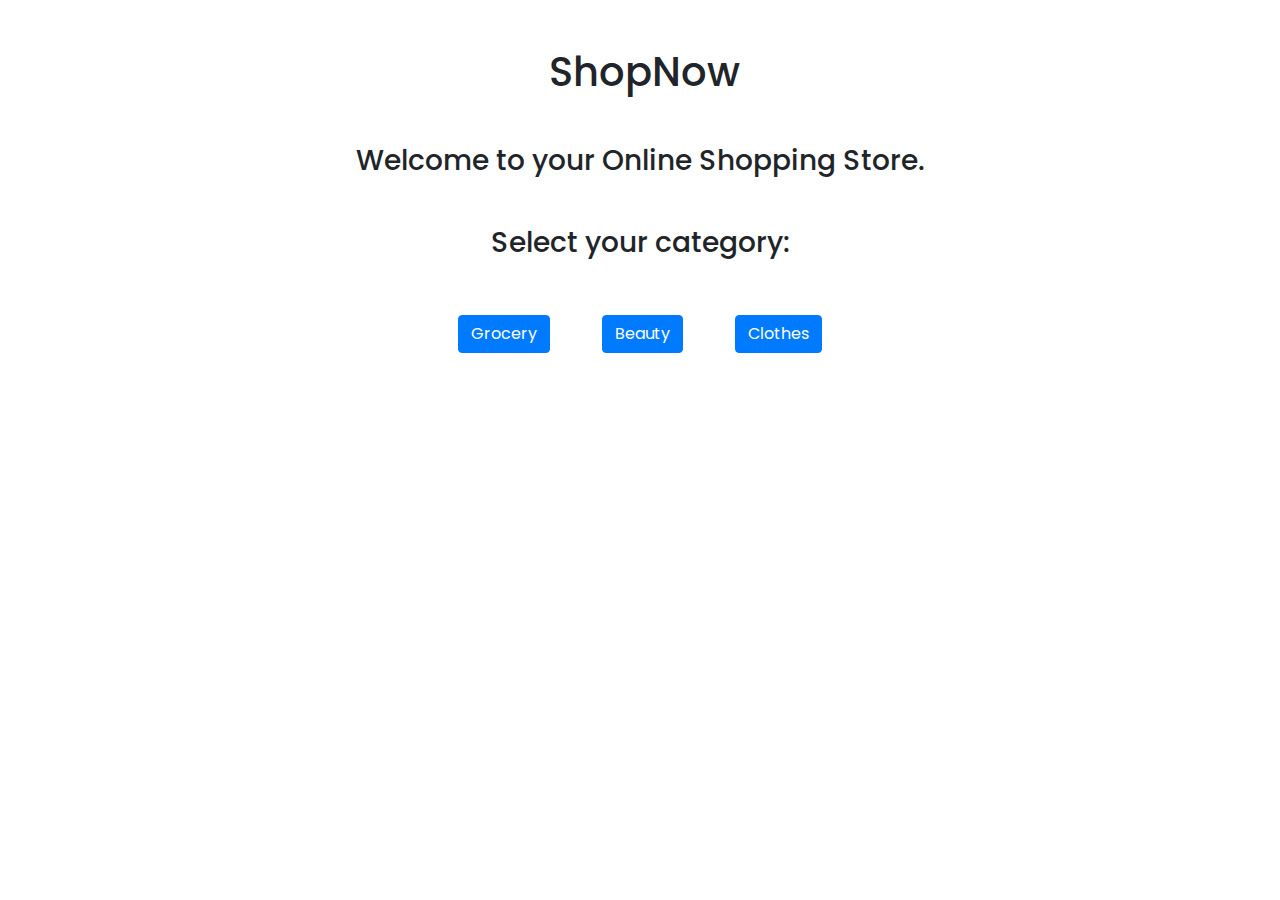
<file: sprint-3/index.html>
<!DOCTYPE html>
<html lang="es">

<head>
    <meta charset="UTF-8">
    <meta http-equiv="X-UA-Compatible" content="ie=edge">
    <meta name="viewport" content="width=device-width, initial-scale=1.0">

    <!-- bootstrap -->
    <link rel="stylesheet" href="https://stackpath.bootstrapcdn.com/bootstrap/4.3.1/css/bootstrap.min.css"
        integrity="sha384-ggOyR0iXCbMQv3Xipma34MD+dH/1fQ784/j6cY/iJTQUOhcWr7x9JvoRxT2MZw1T" crossorigin="anonymous">
    <!-- font awesome -->
    <link rel="stylesheet" href="https://use.fontawesome.com/releases/v5.8.1/css/all.css"
        integrity="sha384-50oBUHEmvpQ+1lW4y57PTFmhCaXp0ML5d60M1M7uH2+nqUivzIebhndOJK28anvf" crossorigin="anonymous">
    <link rel="stylesheet" href="css/style.css">

    <title>ShopNow</title>
</head>

<body>
    <!-- header -->
    <header class="m-5">
        <h1 class="text-center m-5"><i class="fas fa-shopping-cart mr-2"></i> ShopNow</h1>
        <h3 class="text-center m-3">Welcome to your Online Shopping Store.</h3>
    </header>

    <!-- Buttons -->
    <h3 class="text-center">Select your category:</h3>
    <div class="text-center">
        <button type="button" onclick="window.location.href = 'grocery.html#grocery';" class="btn m-4 mt-5 btn btn-primary">Grocery</button>
        <button type="button" onclick="window.location.href = 'grocery.html#beauty';" class="btn m-4 mt-5 btn btn-primary">Beauty</button>
        <button type="button" onclick="window.location.href = 'grocery.html#clothes';" class="btn m-4 mt-5 btn btn-primary">Clothes</button>
    </div>

    <!-- script tags -->
    <script src="https://code.jquery.com/jquery-3.3.1.slim.min.js"
        integrity="sha384-q8i/X+965DzO0rT7abK41JStQIAqVgRVzpbzo5smXKp4YfRvH+8abtTE1Pi6jizo" crossorigin="anonymous">
    </script>
    <script src="https://cdnjs.cloudflare.com/ajax/libs/popper.js/1.14.7/umd/popper.min.js"
        integrity="sha384-UO2eT0CpHqdSJQ6hJty5KVphtPhzWj9WO1clHTMGa3JDZwrnQq4sF86dIHNDz0W1" crossorigin="anonymous">
    </script>
    <script src="https://stackpath.bootstrapcdn.com/bootstrap/4.3.1/js/bootstrap.min.js"
        integrity="sha384-JjSmVgyd0p3pXB1rRibZUAYoIIy6OrQ6VrjIEaFf/nJGzIxFDsf4x0xIM+B07jRM" crossorigin="anonymous">
    </script>
</body>

</html>
</file>
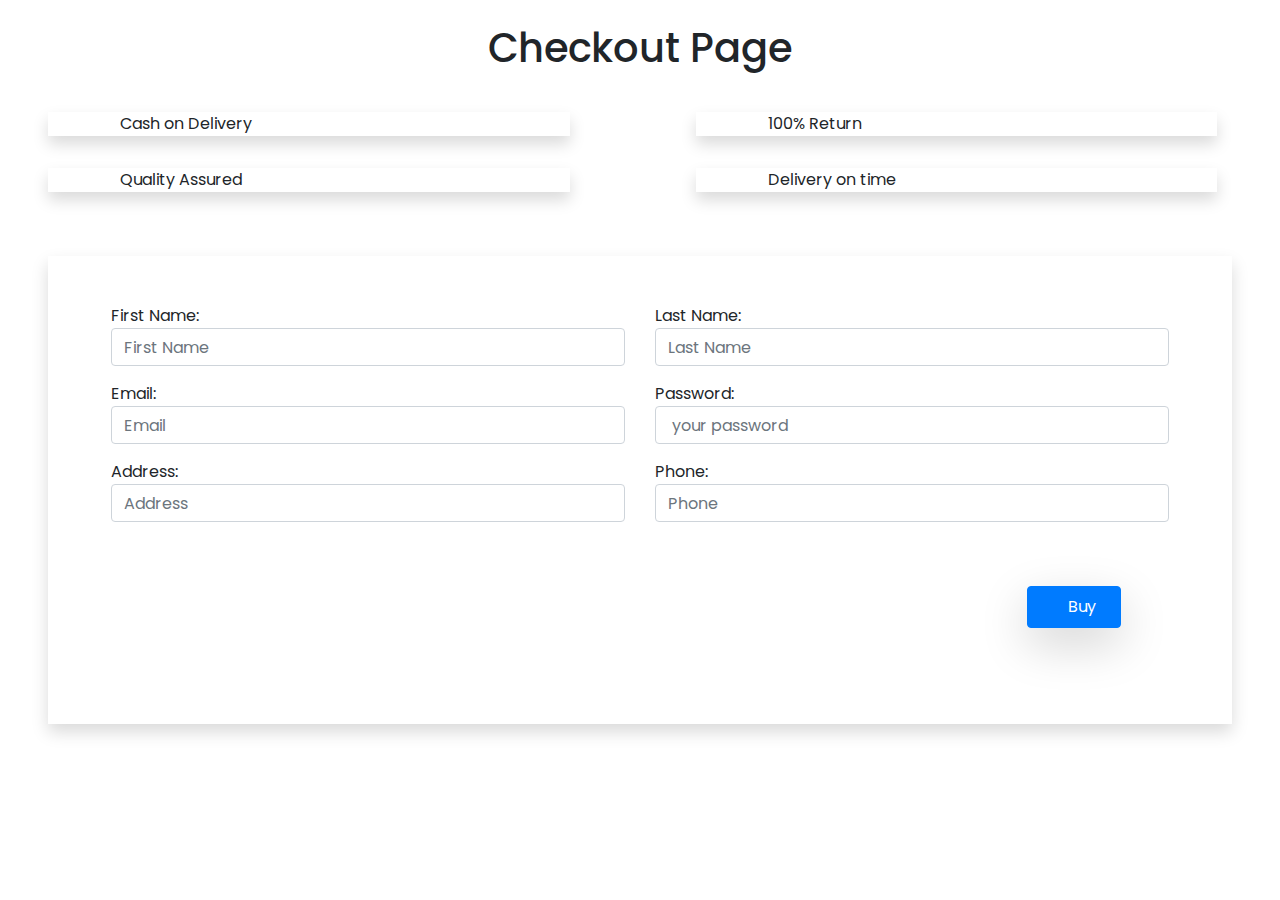
<file: sprint-3/checkout.html>
<!DOCTYPE html>
<html lang="es">

<head>
    <meta charset="UTF-8">
    <meta name="viewport" content="width=device-width, initial-scale=1.0">
    <meta http-equiv="X-UA-Compatible" content="ie=edge">
    <!-- bootstrap -->
    <link rel="stylesheet" href="https://stackpath.bootstrapcdn.com/bootstrap/4.3.1/css/bootstrap.min.css" integrity="sha384-ggOyR0iXCbMQv3Xipma34MD+dH/1fQ784/j6cY/iJTQUOhcWr7x9JvoRxT2MZw1T" crossorigin="anonymous">

    <!-- font awesome -->
    <link rel="stylesheet" href="https://use.fontawesome.com/releases/v5.8.1/css/all.css" integrity="sha384-50oBUHEmvpQ+1lW4y57PTFmhCaXp0ML5d60M1M7uH2+nqUivzIebhndOJK28anvf" crossorigin="anonymous">

    <link rel="stylesheet" href="css/checkout.css">
    <title>Checkout Page</title>
</head>

<body>
    <!-- header -->
    <h1 class="text-center head m-4">Checkout Page</h1>
    <!-- header -->
    <!-- icons starts here -->
    <div class="icons">
        <div class="row mr-0">
            <div class="col-sm-6">
                <p class="my-3 mx-5 bord shadow"><i class="fas fa-dollar-sign bg p-4 mr-4"></i>Cash on Delivery</p>
            </div>
            <div class="col-sm-6 ">
                <p class="my-3 mx-5 bord shadow"><i class="fas fa-arrows-alt-h bg p-4 mr-4"></i>100% Return</p>
            </div>
        </div>

        <div class="row mr-0">
            <div class="col-sm-6">
                <p class="my-3 mx-5 bord shadow"><i class="far fa-thumbs-up bg p-4 mr-4"></i>Quality Assured</p>
            </div>
            <div class="col-sm-6 ">
                <p class="my-3 mx-5 bord shadow"><i class="fas fa-stopwatch bg p-4 mr-4"></i>Delivery on time</p>
            </div>
        </div>
    </div>
    <!-- icons end here -->
    <!-- Checkout starts here -->
    <form id="buyForm" class="needs-validation" novalidate>
        <div class="row bord p-5 shadow m-5">
            <!-- <div class="mt-3 row">
                    <h5 class="my-auto">First Name :</h5>
                    <input class="ml-3 name input rounded p-2" type="text" placeholder="First Name" />
                    <p id="errorName">The name is not valid</p>
                </div> -->
            <div class="col-md-6">
                <div class="form-group" id="groupName">
                    <label for="inputName" class="my-auto">First Name:</label>
                    <input class="form-control" name="inputName" id="inputName" type="text" placeholder="First Name" />
                    <div class="invalid-feedback">Numbers in the name are not valid</div>
                </div>
                <div class="form-group" id="groupEmail">
                    <label for="inputEmail" class="my-auto">Email:</label>
                    <input class="form-control" name="inputEmail" type="email" placeholder="Email" />
                    <div class="invalid-feedback"> Please enter a valid email</div>
                </div>
                <div class="form-group" id="groupAdress">
                    <label for="inputAddress" class="my-auto">Address:</label>
                    <input class="form-control" name="inputAddress" type="text" placeholder="Address" minlength="4" />
                    <div class="invalid-feedback">Fill in this field to continue</div>
                </div>
            </div>

            <div class="col-md-6">
                <div class="form-group" id="groupLastname">
                    <label for="inputLastname" class="my-auto">Last Name:</label>
                    <input class="form-control" name="inputLastname" id="inputLastname" type="text" placeholder="Last Name" />
                    <div class="invalid-feedback">Numbers in the lastname are not valid</div>
                </div>
                <div class="form-group" id="groupPassword">
                    <label for="inputPassword" class="my-auto">Password:</label>
                    <input class="form-control" name="inputPassword" type="password" placeholder=" your password" minlength="6" />
                    <div class="invalid-feedback">The password must be at least 6 characters long</div>
                </div>
                <div class="form-group" id="groupPhone">
                    <label for="inputPhone" class="my-auto">Phone:</label>
                    <input class="form-control" name="inputPhone" type="text" placeholder="Phone" minlength="6" />
                    <div class="invalid-feedback">Just numbers are valid</div>
                </div>
            </div>

            <!-- Checkout ends here -->
            <!-- Buy button -->
            <div class="container">
                <div class="m-5 text-right">
                    <button type="submit" id="btn" class="p-2 px-4 btn btn-primary shadow-lg" onclick="validate()"><i
                    class="fas fa-cart-arrow-down p-2"></i>Buy</button>
                </div>
            </div>
    </form>
    <!-- Buy Button -->
    <!-- script tags -->
    <script src="js/checkout.js"></script>

</body>

</html>
</file>
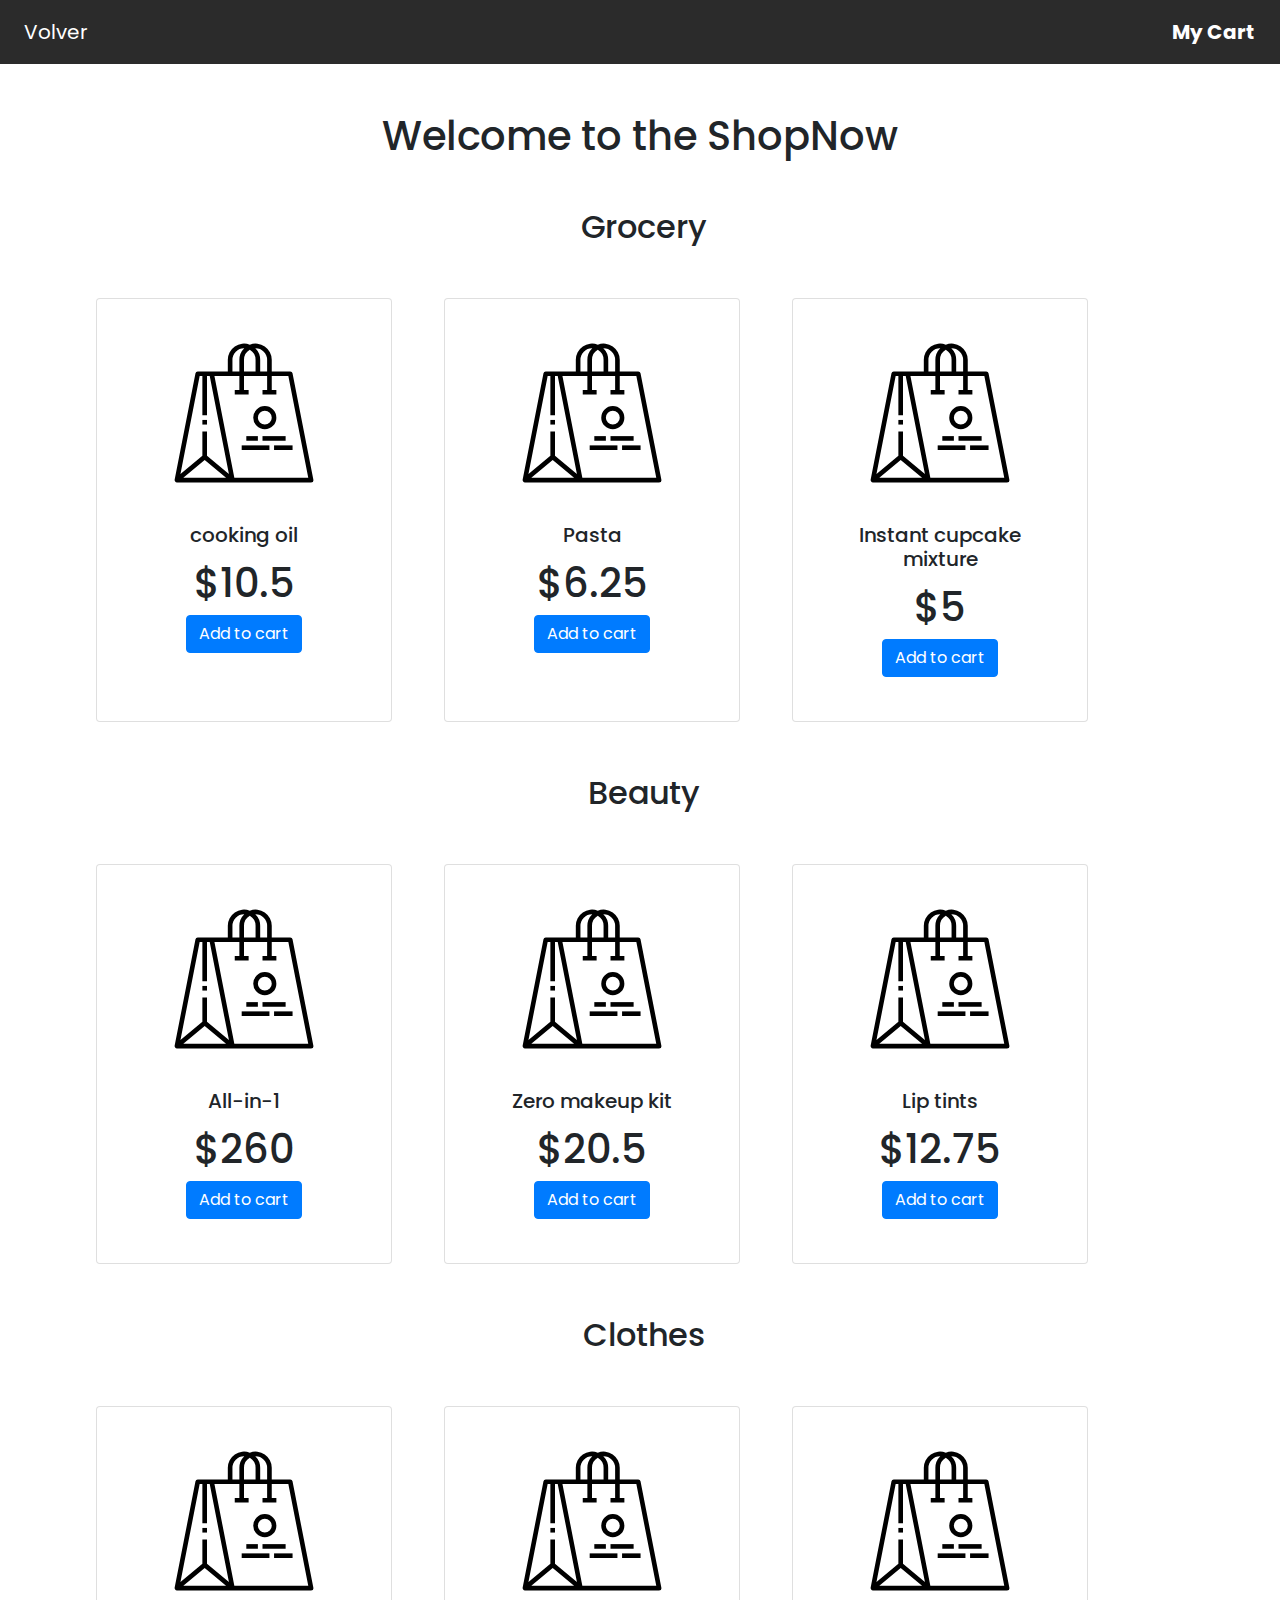
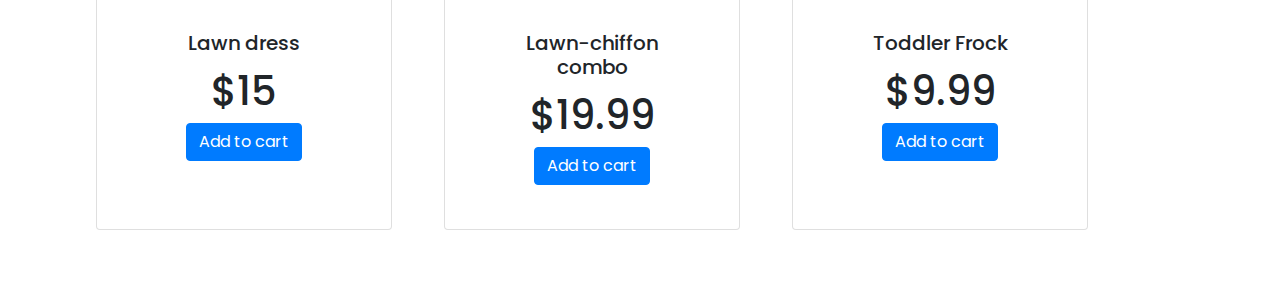
<file: sprint-3/grocery.html>
<!DOCTYPE html>
<html lang="es">

<head>
    <meta charset="UTF-8">
    <meta name="viewport" content="width=device-width, initial-scale=1.0">
    <!-- bootstrap -->
    <link rel="stylesheet" href="https://stackpath.bootstrapcdn.com/bootstrap/4.3.1/css/bootstrap.min.css" integrity="sha384-ggOyR0iXCbMQv3Xipma34MD+dH/1fQ784/j6cY/iJTQUOhcWr7x9JvoRxT2MZw1T" crossorigin="anonymous">
    <!-- font awesome -->
    <link rel="stylesheet" href="https://use.fontawesome.com/releases/v5.8.1/css/all.css" integrity="sha384-50oBUHEmvpQ+1lW4y57PTFmhCaXp0ML5d60M1M7uH2+nqUivzIebhndOJK28anvf" crossorigin="anonymous">

    <link rel="stylesheet" href="css/grocery.css">
    <meta http-equiv="X-UA-Compatible" content="ie=edge">
    <title>ShopNow</title>
</head>

<body>

    <!-- navbar -->
    <nav class="navbar navbar-expand-md bg-secondary sticky-top">
        <a class="navbar-brand text-white" href="index.html"><span><i class="fas fa-shopping-cart mr-2"></i></span>
      <span>Volver</span> </a>
        <button class="navbar-toggler" type="button" data-toggle="collapse" data-target="#navbarSupportedContent" aria-controls="navbarSupportedContent" aria-expanded="false" aria-label="Toggle navigation">
      <span class="navbar-toggler-icon"></span>
    </button>

        <div class="collapse navbar-collapse" id="navbarSupportedContent">
            <ul class="navbar-nav ml-auto">
                <li class="nav-item">
                    <a class="nav-link text-white btn" id="cart" type="button" data-toggle="modal" data-target="#cartModal" onclick="cart()" href="#beauty"><i class="fas fa-cart-arrow-down"></i>
            My Cart</a>
                </li>
            </ul>
        </div>
    </nav>

    <h1 class="text-center mt-3 m-5">Welcome to the ShopNow</h1>

    <!-- Grocery part -->
    <section>
        <h2 class="text-center"><i class="fas fa-shopping-basket mr-2"></i>Grocery</h2>
        <div id="grocery" class="row ml-3 m-5">

            <div class="card col-sm-3 m-1 ml-5 p-4" style="width: 18rem;">
                <img src="./images/product.svg" class="grocery-img">
                <div class="card-body text-center">
                    <h5 class="card-title">cooking oil</h5>
                    <h1 class="card-text">$10.5</h1>
                    <button type="button" onclick="addToCart(1)" class="btn btn-primary">Add to cart</button>
                </div>
            </div>

            <div class="card col-sm-3 m-1 ml-5 p-4" style="width: 18rem;">
                <img src="./images/product.svg" class="grocery-img">
                <div class="card-body text-center">
                    <h5 class="card-title">Pasta</h5>
                    <h1 class="card-text">$6.25</h1>
                    <button type="button" onclick="addToCart(2)" class="btn btn-primary">Add to cart</button>
                </div>
            </div>

            <div class="card col-sm-3 m-1 ml-5 p-4" style="width: 18rem;">
                <img src="./images/product.svg" class="grocery-img">
                <div class="card-body text-center">
                    <h5 class="card-title">Instant cupcake mixture</h5>
                    <h1 class="card-text">$5</h1>
                    <button type="button" onclick="addToCart(3)" class="btn btn-primary">Add to cart</button>
                </div>
            </div>
        </div>
    </section>

    <!-- beauty part -->
    <section>
        <h2 class="text-center"><i class="fas fa-heart mr-2"></i>Beauty</h2>
        <div id="beauty" class="row ml-3 m-5">

            <div class="card col-sm-3 m-1 ml-5 p-4" style="width: 18rem;">
                <img src="./images/product.svg" class="grocery-img">
                <div class="card-body text-center">
                    <h5 class="card-title">All-in-1</h5>
                    <h1 class="card-text">$260</h1>
                    <button type="button" onclick="addToCart(4)" class="btn btn-primary">Add to cart</button>
                </div>
            </div>

            <div class="card col-sm-3 m-1 ml-5 p-4" style="width: 18rem;">
                <img src="./images/product.svg" class="grocery-img">
                <div class="card-body text-center">
                    <h5 class="card-title">Zero makeup kit</h5>
                    <h1 class="card-text">$20.5</h1>
                    <button type="button" onclick="addToCart(5)" class="btn btn-primary">Add to cart</button>
                </div>
            </div>

            <div class="card col-sm-3 m-1 ml-5 p-4" style="width: 18rem;">
                <img src="./images/product.svg" class="grocery-img">
                <div class="card-body text-center">
                    <h5 class="card-title">Lip tints</h5>
                    <h1 class="card-text">$12.75</h1>
                    <button type="button" onclick="addToCart(6)" class="btn btn-primary">Add to cart</button>
                </div>
            </div>
        </div>
    </section>

    <!-- clothes part -->
    <section>
        <h2 class="text-center"><i class="fas fa-tshirt mr-2"></i>Clothes</h2>
        <div id="clothes" class="row ml-3 m-5">

            <div class="card col-sm-3 m-1 ml-5 p-4" style="width: 18rem;">
                <img src="./images/product.svg" class="grocery-img">
                <div class="card-body text-center">
                    <h5 class="card-title">Lawn dress</h5>
                    <h1 class="card-text">$15</h1>
                    <button type="button" onclick="addToCart(7)" class="btn btn-primary">Add to cart</button>
                </div>
            </div>

            <div class="card col-sm-3 m-1 ml-5 p-4" style="width: 18rem;">
                <img src="./images/product.svg" class="grocery-img">
                <div class="card-body text-center">
                    <h5 class="card-title">Lawn-chiffon combo</h5>
                    <h1 class="card-text">$19.99</h1>
                    <button type="button" onclick="addToCart(8)" class="btn btn-primary">Add to cart</button>
                </div>
            </div>

            <div class="card col-sm-3 m-1 ml-5 p-4" style="width: 18rem;">
                <img src="./images/product.svg" class="grocery-img">
                <div class="card-body text-center">
                    <h5 class="card-title">Toddler Frock</h5>
                    <h1 class="card-text">$9.99</h1>
                    <button type="button" onclick="addToCart(9)" class="btn btn-primary">Add to cart</button>
                </div>
            </div>

        </div>
    </section>

    <!-- modal -->
    <aside>
        <div class="modal fade" id="cartModal" tabindex="-1" role="dialog" aria-labelledby="cartModalTitle" aria-hidden="true">
            <div class="modal-dialog modal-dialog-scrollable" role="document">
                <div class="modal-content">
                    <div class="modal-header">
                        <h5 class="modal-title" id="cartModalScrollableTitle"><i class="fas fa-cart-arrow-down"></i>My Cart</h5>
                        <button type="button" class="close" data-dismiss="modal" aria-label="Close">
              <span aria-hidden="true">&times;</span>
            </button>
                    </div>
                    <div class="modal-body">
                        <!-- listing items starts -->
                        <div>
                            <ul class="list">

                            </ul>
                            <div>
                                <h3 class="text-center bill px-5">Select Something</h3>
                            </div>
                            <div class="text-center">
                                <a href="checkout.html" class="btn btn-primary m-3">Checkout</a>
                            </div>
                        </div>
                        <!-- listing items ends -->
                    </div>
                    <div class="modal-footer">
                        <button type="button" class="btn btn-secondary" data-dismiss="modal">Close</button>
                    </div>
                </div>
            </div>
        </div>
    </aside>

    <!-- script tags -->
    <script src="https://code.jquery.com/jquery-3.3.1.slim.min.js" integrity="sha384-q8i/X+965DzO0rT7abK41JStQIAqVgRVzpbzo5smXKp4YfRvH+8abtTE1Pi6jizo" crossorigin="anonymous">
    </script>
    <script src="https://stackpath.bootstrapcdn.com/bootstrap/4.3.1/js/bootstrap.min.js" integrity="sha384-JjSmVgyd0p3pXB1rRibZUAYoIIy6OrQ6VrjIEaFf/nJGzIxFDsf4x0xIM+B07jRM" crossorigin="anonymous">
    </script>
    <script src="js/grocery.js"></script>
</body>

</html>
</file>
<file: sprint-3/css/style.css>
@import url('https://fonts.googleapis.com/css?family=Poppins');
body{
    font-family: Poppins;
}
</file>
<file: sprint-3/css/checkout.css>
@import url('https://fonts.googleapis.com/css?family=Poppins');

body {
    font-family: Poppins;
}
#errorPassword, #errorName, #errorPhone {
    display: none;
}
</file>
<file: sprint-3/css/grocery.css>
@import url('https://fonts.googleapis.com/css?family=Poppins');
body{
    font-family: Poppins;
}
/* navbar */
.navbar{
    background-color: rgb(43, 43, 43) !important;
}
.nav-link{
    color: rgb(255, 255, 255);
    font-size: 20px;
    font-weight: bold;
}
.nav-link:hover{
    color: white;
}
.grocery-img{
    width: 60%;
    margin: 1rem auto;
}

.price{
    position: absolute;
    right: 0;
    margin-right: 1rem;
}
</file>
